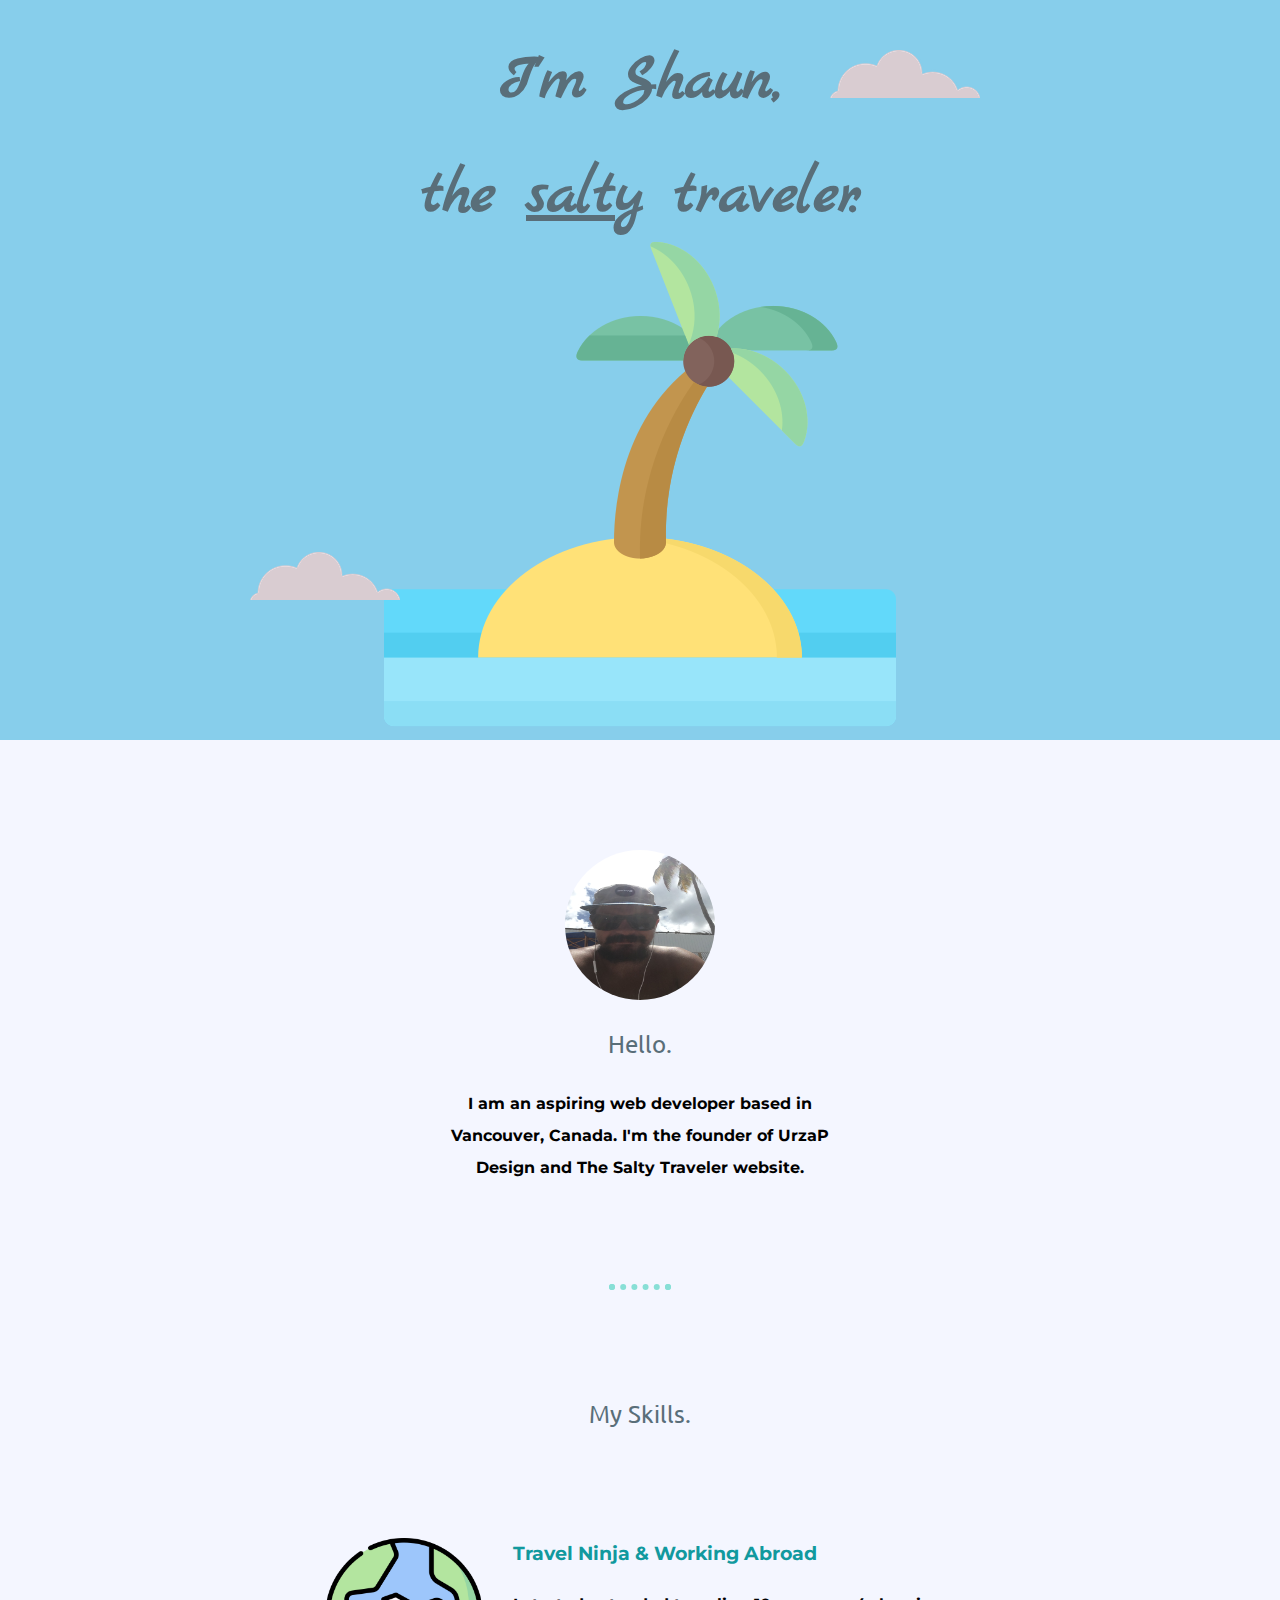
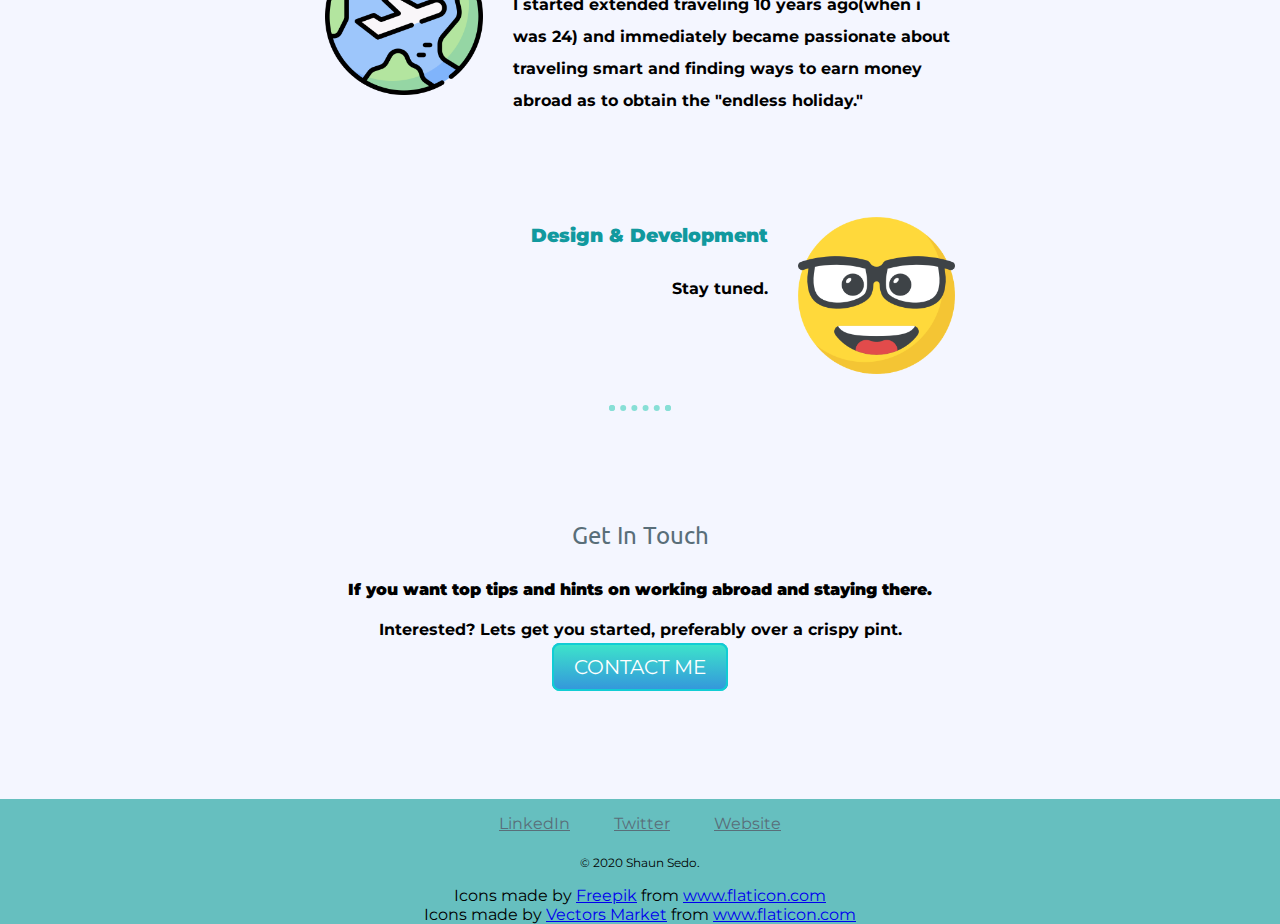
<file: index.html>
<html lang="en" dir="ltr">
  <head>
    <meta charset="utf-8">
    <title>Shaun Sedo</title>
    <link rel="stylesheet" href="css/styles.css">
    <link rel="icon" href="favicon.ico">
    <link href="https://fonts.googleapis.com/css2?family=Ubuntu:wght@300&display=swap" rel="stylesheet">
    <link href="https://fonts.googleapis.com/css2?family=Marck+Script&display=swap" rel="stylesheet">
    <link href="https://fonts.googleapis.com/css2?family=Marck+Script&family=Montserrat:wght@200&display=swap" rel="stylesheet">

  </head>
  <body>
    <div class="top-container">
      <img class="top-cloud" src="images/cloud.png" alt="cloud-image">
      <h1>I'm Shaun,</h1>
    <h1>  the <span class="pro">salt</span>y traveler.</h1>
      <img class="bottom-cloud"src="images/cloud.png" alt="cloud-image">
      <img src="images/island.png" alt="mtn-image">
    </div>
    <div class="middle-container">
      <div class="profile">
        <img class="pp" src="images/propic.JPG" alt="pp">
        <h2>Hello.</h2>
        <p><b>I am an aspiring web developer based in Vancouver, Canada. I'm the founder of UrzaP Design and The Salty Traveler website.</b></p>
      </div>
      <hr>
      <div class="skills">
        <h2>My Skills.</h2>
        <div class="skill-row">
          <img class="plane" src="images/travel.png" alt="plane">
          <h3>Travel Ninja & Working Abroad</h3>
          <p><b>I started extended traveling 10 years ago(when i was 24) and immediately became passionate about traveling smart and finding ways to earn money abroad as to obtain the "endless holiday."  </b></p>
        </div>
        <div class="skill-row-2">
          <img class="nerd" src="images/nerd.png" alt="nerd">
          <h3><b>Design & Development</b></h3>
          <p><b>Stay tuned.</b></p>
        </div>
      </div>
      <hr>
      <div class="contact-me">
        <h2>Get In Touch</h2>
        <h4><b>If you want top tips and hints on working abroad and staying there.</b></h4>
        <p><b>Interested? Lets get you started, preferably over a crispy pint.</b></p>
        <a class="btn" href="mailto:shaunsedo@gmail.com">CONTACT ME</a>
      </div>
    </div>

    <div class="bottom-container">
      <a class="footer-link" href="https://www.linkedin.com/">LinkedIn</a>
      <a class="footer-link" href="https://twitter.com/">Twitter</a>
      <a class="footer-link" href="https://www.appbrewery.co/">Website</a>
      <p class="copyright">© 2020 Shaun Sedo.</p>
  <p><div>Icons made by <a href="https://www.flaticon.com/authors/freepik" title="Freepik">Freepik</a> from <a href="https://www.flaticon.com/" title="Flaticon">www.flaticon.com</a>
  <div>Icons made by <a href="https://www.flaticon.com/authors/vectors-market" title="Vectors Market">Vectors Market</a> from <a href="https://www.flaticon.com/" title="Flaticon">www.flaticon.com</a></div>
  </body>
</html>
</file>
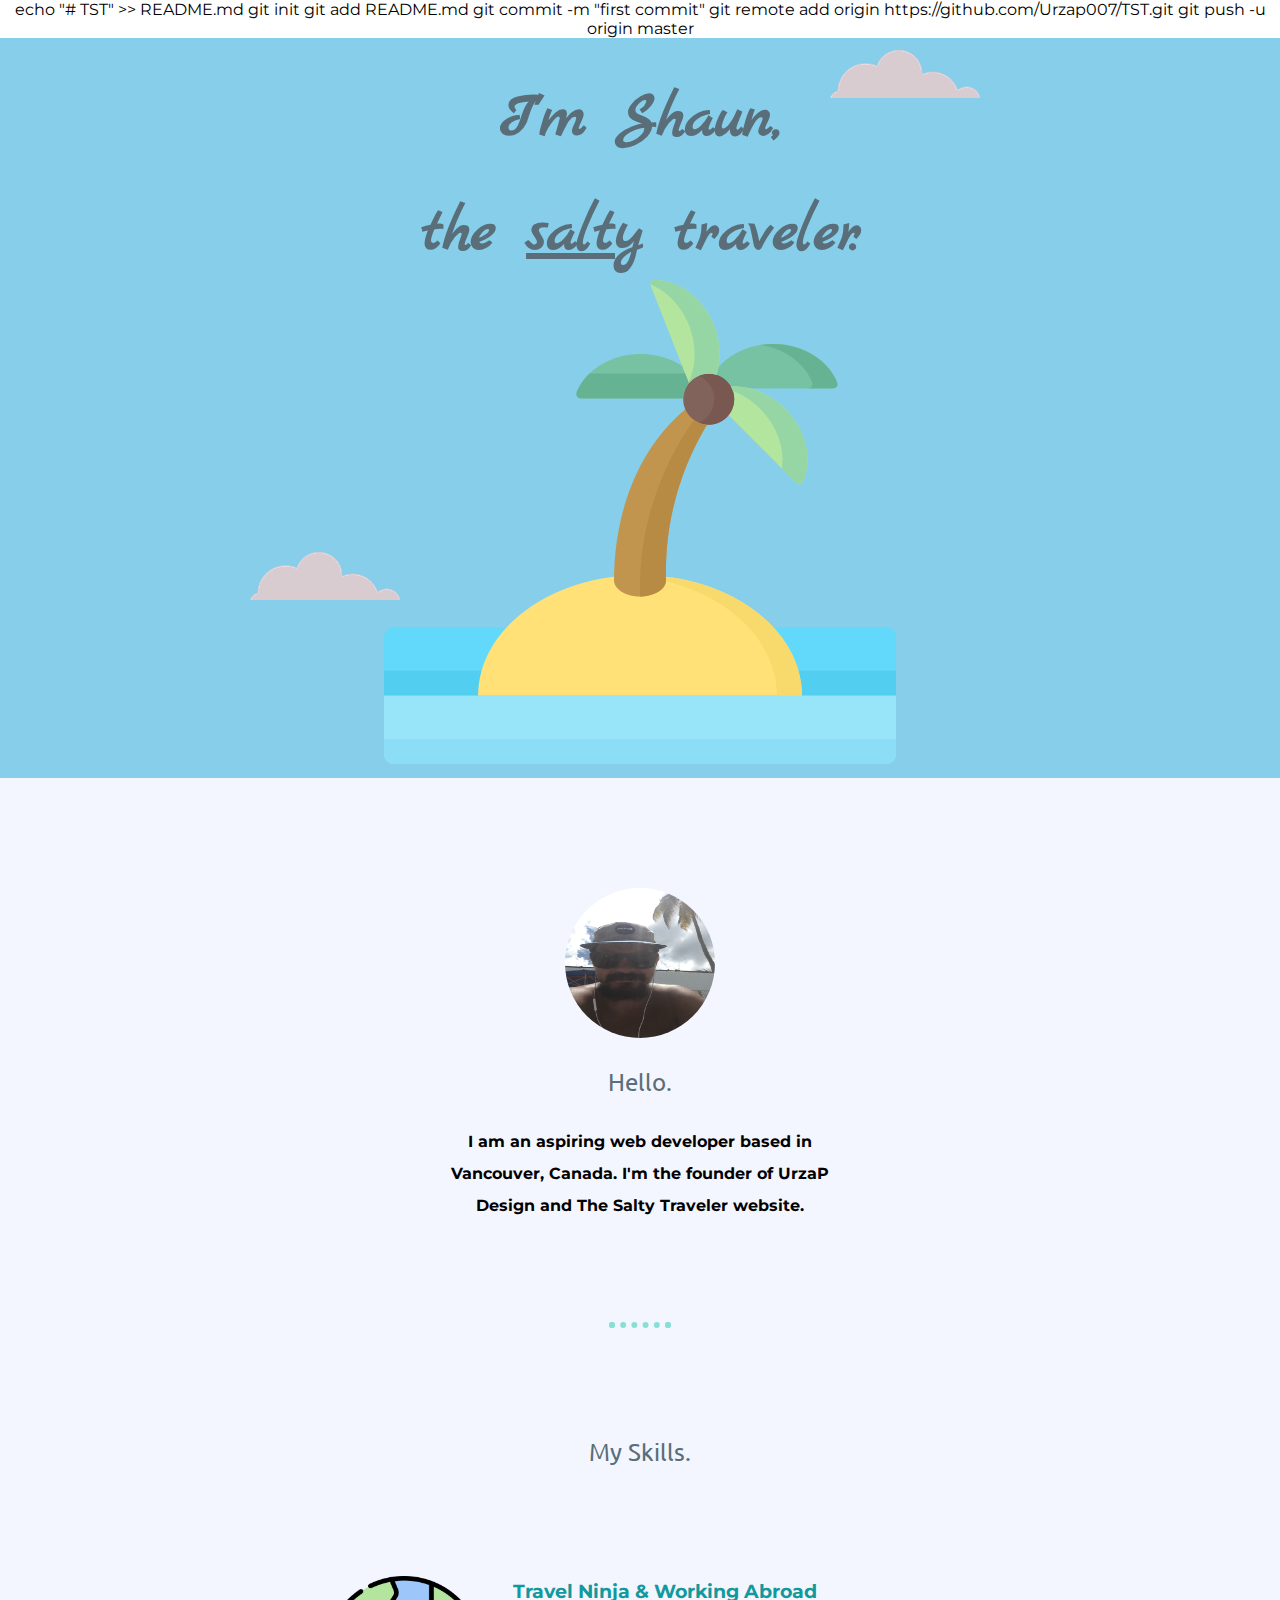
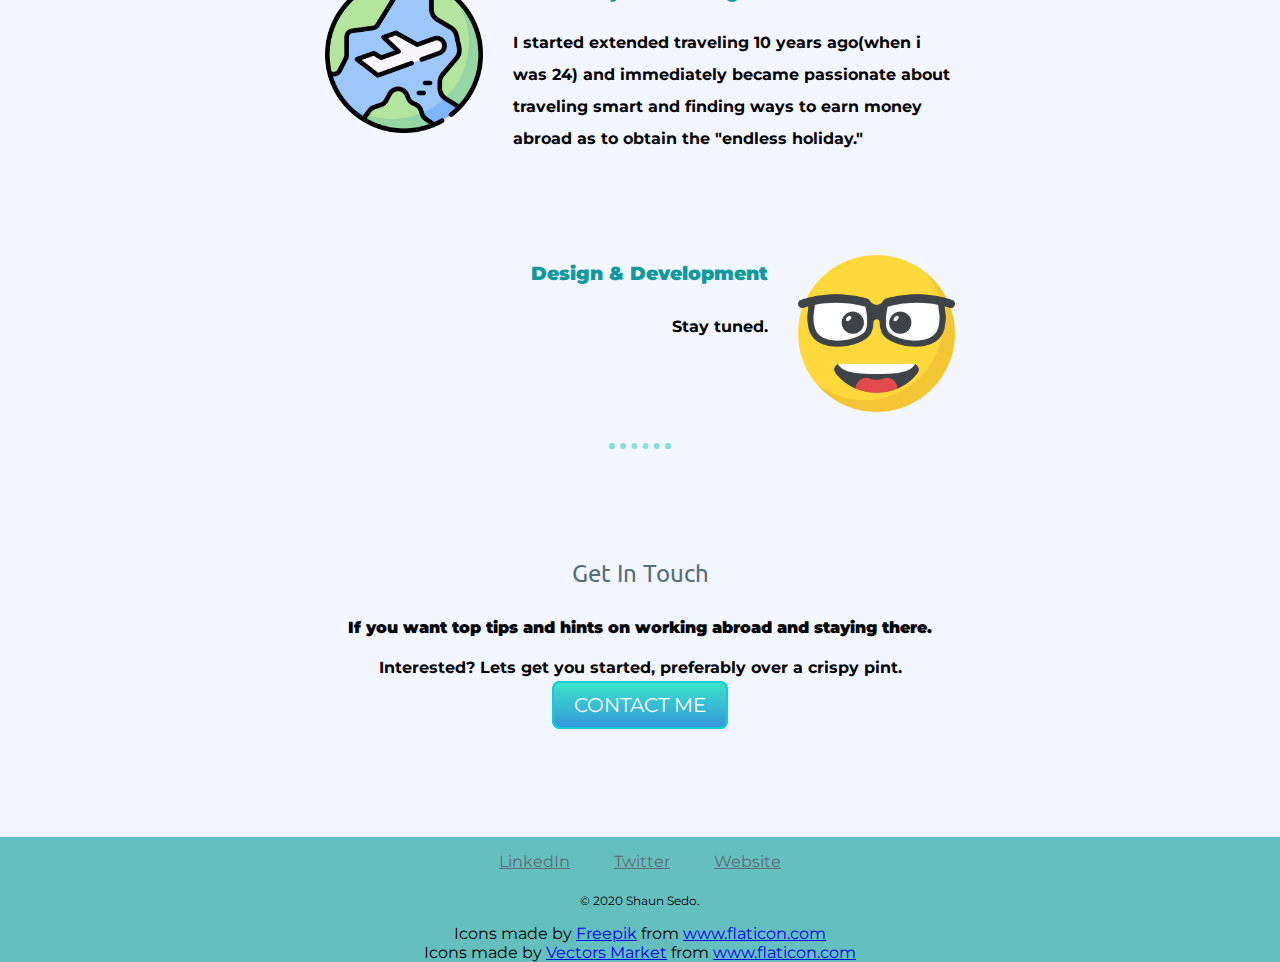
<file: backup.html>
echo "# TST" >> README.md
git init
git add README.md
git commit -m "first commit"
git remote add origin https://github.com/Urzap007/TST.git
git push -u origin master
                
<html lang="en" dir="ltr">
  <head>
    <meta charset="utf-8">
    <title>Shaun Sedo</title>
    <link rel="stylesheet" href="css/styles.css">
    <link rel="icon" href="favicon.ico">
    <link href="https://fonts.googleapis.com/css2?family=Ubuntu:wght@300&display=swap" rel="stylesheet">
    <link href="https://fonts.googleapis.com/css2?family=Marck+Script&display=swap" rel="stylesheet">
    <link href="https://fonts.googleapis.com/css2?family=Marck+Script&family=Montserrat:wght@200&display=swap" rel="stylesheet">

  </head>
  <body>
    <div class="top-container">
      <img class="top-cloud" src="images/cloud.png" alt="cloud-image">
      <h1>I'm Shaun,</h1>
    <h1>  the <span class="pro">salt</span>y traveler.</h1>
      <img class="bottom-cloud"src="images/cloud.png" alt="cloud-image">
      <img src="images/island.png" alt="mtn-image">
    </div>
    <div class="middle-container">
      <div class="profile">
        <img class="pp" src="images/propic.JPG" alt="pp">
        <h2>Hello.</h2>
        <p><b>I am an aspiring web developer based in Vancouver, Canada. I'm the founder of UrzaP Design and The Salty Traveler website.</b></p>
      </div>
      <hr>
      <div class="skills">
        <h2>My Skills.</h2>
        <div class="skill-row">
          <img class="plane" src="images/travel.png" alt="plane">
          <h3>Travel Ninja & Working Abroad</h3>
          <p><b>I started extended traveling 10 years ago(when i was 24) and immediately became passionate about traveling smart and finding ways to earn money abroad as to obtain the "endless holiday."  </b></p>
        </div>
        <div class="skill-row-2">
          <img class="nerd" src="images/nerd.png" alt="nerd">
          <h3><b>Design & Development</b></h3>
          <p><b>Stay tuned.</b></p>
        </div>
      </div>
      <hr>
      <div class="contact-me">
        <h2>Get In Touch</h2>
        <h4><b>If you want top tips and hints on working abroad and staying there.</b></h4>
        <p><b>Interested? Lets get you started, preferably over a crispy pint.</b></p>
        <a class="btn" href="mailto:shaunsedo@gmail.com">CONTACT ME</a>
      </div>
    </div>

    <div class="bottom-container">
      <a class="footer-link" href="https://www.linkedin.com/">LinkedIn</a>
      <a class="footer-link" href="https://twitter.com/">Twitter</a>
      <a class="footer-link" href="https://www.appbrewery.co/">Website</a>
      <p class="copyright">© 2020 Shaun Sedo.</p>
  <p><div>Icons made by <a href="https://www.flaticon.com/authors/freepik" title="Freepik">Freepik</a> from <a href="https://www.flaticon.com/" title="Flaticon">www.flaticon.com</a>
  <div>Icons made by <a href="https://www.flaticon.com/authors/vectors-market" title="Vectors Market">Vectors Market</a> from <a href="https://www.flaticon.com/" title="Flaticon">www.flaticon.com</a></div>
  </body>
</html>
</file>
<file: css/styles.css>
body {
  margin: 0;
  text-align: center;
  font-family: 'Montserrat', sans-serif;
}

h1 {
  margin: 0;
  padding-top: 50px;
  font-family: 'Marck Script', sans-serif;
  font-size: 400%;
  color: #596e79;
  line-height: 1;
}

h2 {
  font-family: 'Ubuntu', sans-serif;
  color: #596e79;
  font-weight: normal;
  line-height: 2;
}

h3 {
  color: #11999E;
}

.profile {
  width: 30%;
  margin: 100px auto 100px auto;
  line-height: 2;
}

hr {
  border: dotted 6px;
  border-bottom: none;
  color: #87dfd6;
  width: 4%;
  margin: 100px auto;
}

.skill-row {
  width: 50%;
  margin: 100px auto 100px auto;
  text-align: left;
  line-height: 2rem;
}

.skill-row-2 {
  width: 50%;
  margin: 100px auto 100px auto;
  text-align: right;
  line-height: 2;
}

.pp {
  height: 150px;
  width: 150px;
  border-radius: 50%;
}

.plane {
  width: 25%;
  float: left;
  margin-right: 30px;
}

.nerd {
  width: 25%;
  float: right;
  margin-left: 30px;
}

.top-container {
  background-color: skyblue;
  margin: 0;
}

.pro {
  text-decoration: underline;
}

.bottom-cloud {
  position: absolute;
  left: 250px;
  bottom: 300px;
}

.top-cloud {
  position: absolute;
  right: 300px;
  top: 50px;
}

.btn {
  background: #3de3cb;
  background-image: -webkit-linear-gradient(top, #3de3cb, #3498db);
  background-image: -moz-linear-gradient(top, #3de3cb, #3498db);
  background-image: -ms-linear-gradient(top, #3de3cb, #3498db);
  background-image: -o-linear-gradient(top, #3de3cb, #3498db);
  background-image: linear-gradient(to bottom, #3de3cb, #3498db);
  -webkit-border-radius: 8;
  -moz-border-radius: 8;
  border-radius: 8px;
  font-family: 'Montserrat', sans-serif;
  color: #ffffff;
  font-size: 20px;
  padding: 10px 20px 10px 20px;
  border: solid #11cdd4 2px;
  text-decoration: none;
  margin-top: 200px;
}

.footer {
  background-color: #11999E;
}

.btn:hover {
  background: #3cb0fd;
  background-image: -webkit-linear-gradient(top, #3cb0fd, #0e6dad);
  background-image: -moz-linear-gradient(top, #3cb0fd, #0e6dad);
  background-image: -ms-linear-gradient(top, #3cb0fd, #0e6dad);
  background-image: -o-linear-gradient(top, #3cb0fd, #0e6dad);
  background-image: linear-gradient(to bottom, #3cb0fd, #0e6dad);
  text-decoration: none;
}

.contact-me {
  padding-bottom: 20px;
}

.middle-container {
  background-color: #f4f6ff;
  padding: 10px 10px 100px 10px;
}


.bottom-container {
  background-color: #66BFBF;
  padding-top: 15px;
}

.copyright {
  color: black;
  font-size: 0.75rem;
  padding-top: 10px;
}

.footer-link {
  color: #596e79;
  line-height: 4px;
  font-family: 'Montserrat', sans-serif;
  margin: 10px 20px;
  padding-top: 15px;}
</file>
